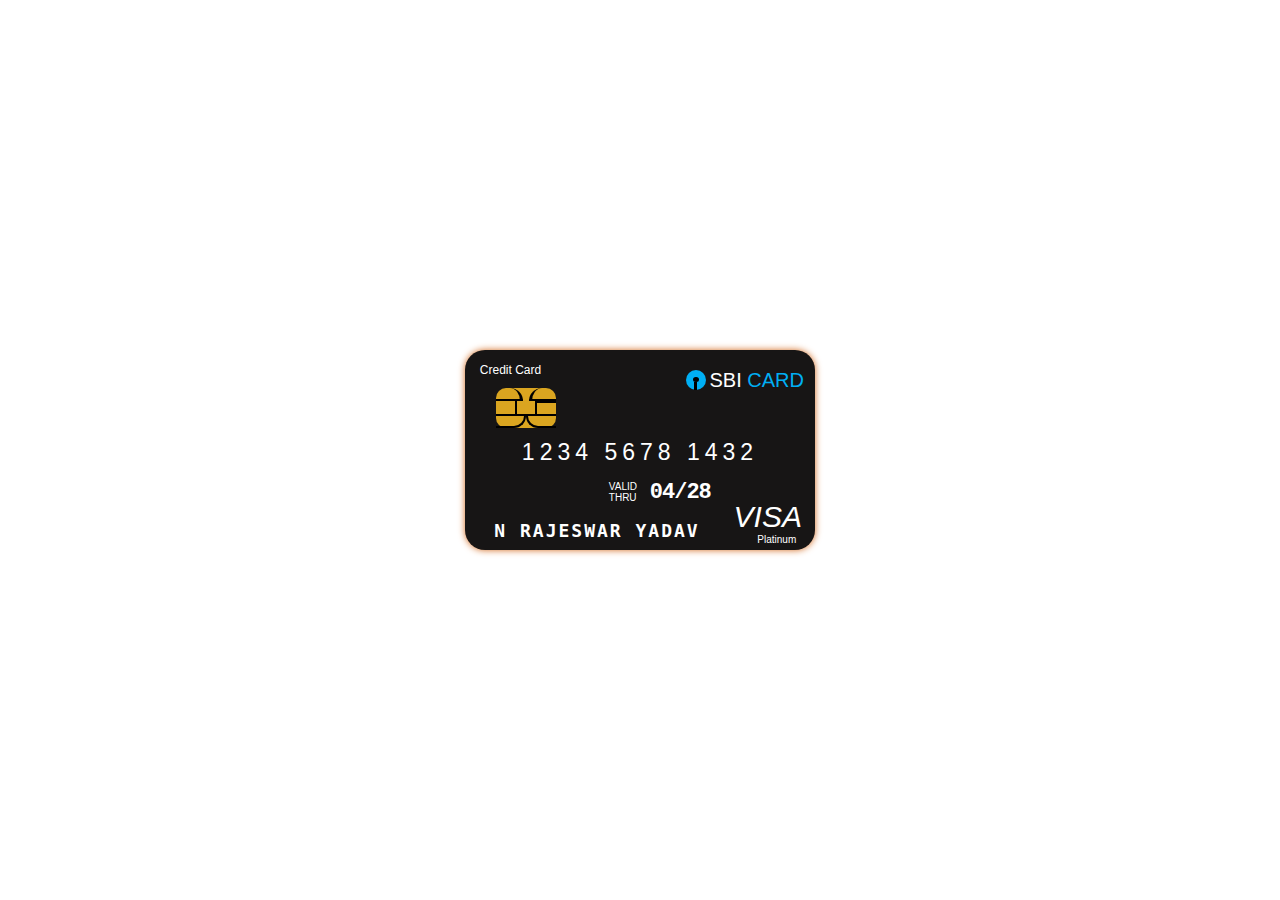
<file: index.html>
<!DOCTYPE html>
<html lang="en">
<head>
    <meta charset="UTF-8">
    <meta name="viewport" content="width=device-width, initial-scale=1.0">
    <title>ATM Card</title>
    <link rel="stylesheet" href="atmcard.css">
</head>
<body>
    <div class="mainDiv">
        <div class="centerDiv">
            <div class="topright">
                <div class="circle">
                    <div class="inner"></div>
                    <div class="bar"></div>
                </div>
                <p>SBI <span>CARD</span></p>
            </div>
            <div class="rightbottom">
                <p class="one">VISA</p>
                <p class="two">Platinum</p>
            </div>
            <div class="bottomleft">
                <p>N RAJESWAR YADAV</p>
            </div>
            <div class="cardnumber">
                <p>1234 5678 1432</p>
            </div>
            <div class="valid">
                <p>VALID</p>
                <p>THRU</p>
            </div>
            <div class="date">
                <p>04/28</p>
            </div>
            <div class="topleft">
                <p>Credit Card</p>
            </div>
            <div class="chip">
                <div class="ctop">
                    <div class="ct1"></div>
                    <div class="ct2"></div>
                    <div class="ct3"></div>
                </div>
                <div class="cmid">
                    <div class="cm1"></div>
                    <div class="cm2"></div>
                    <div class="cm3"></div>
                </div>
                <div class="cbottom">
                    <div class="cb1"></div>
                    <div class="cb2"></div>
                </div>
            </div>
        </div>
    </div>
</body>
</html>
</file>
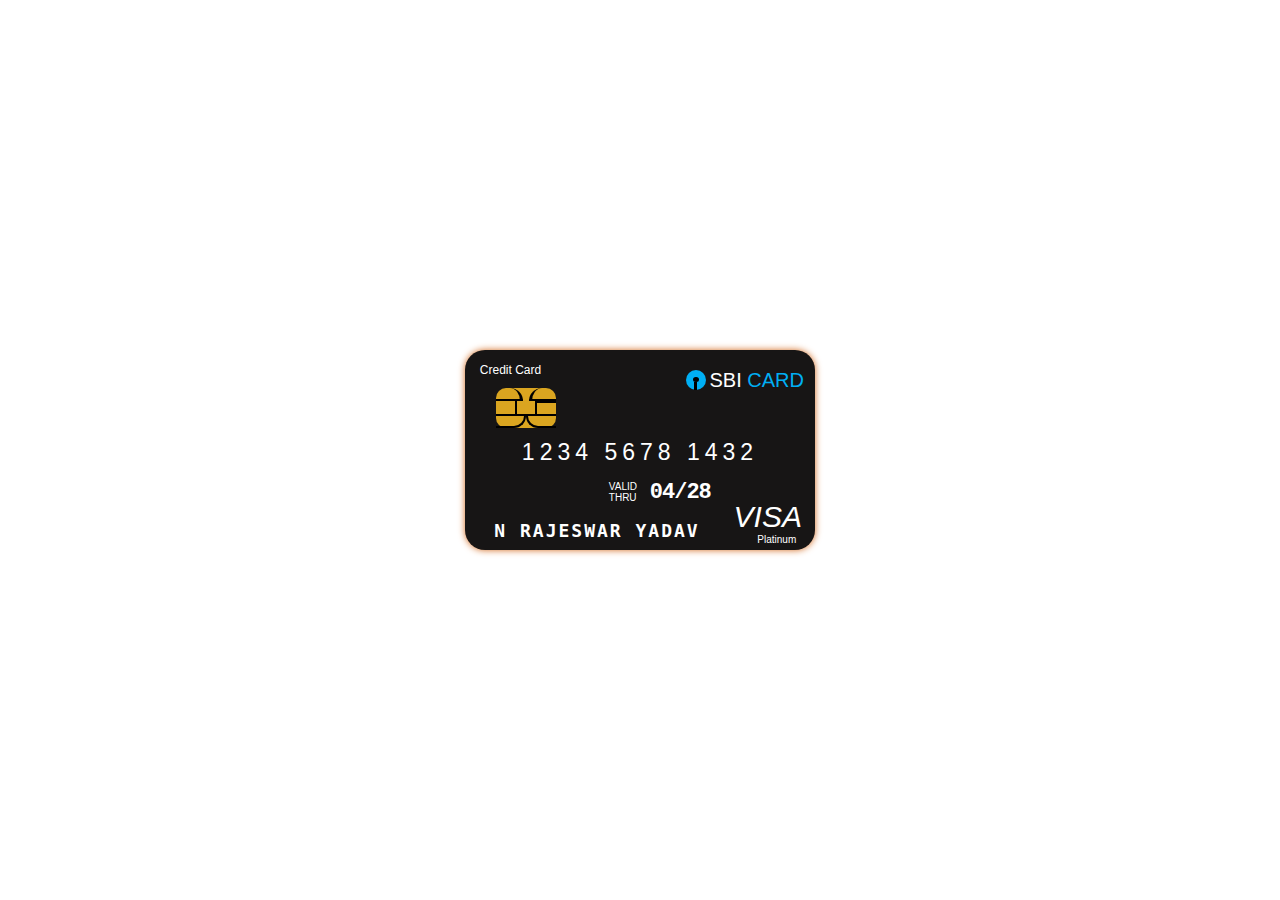
<file: atmcard.html>
<!DOCTYPE html>
<html lang="en">
<head>
    <meta charset="UTF-8">
    <meta name="viewport" content="width=device-width, initial-scale=1.0">
    <title>ATM Card</title>
    <link rel="stylesheet" href="atmcard.css">
</head>
<body>
    <div class="mainDiv">
        <div class="centerDiv">
            <div class="topright">
                <div class="circle">
                    <div class="inner"></div>
                    <div class="bar"></div>
                </div>
                <p>SBI <span>CARD</span></p>
            </div>
            <div class="rightbottom">
                <p class="one">VISA</p>
                <p class="two">Platinum</p>
            </div>
            <div class="bottomleft">
                <p>N RAJESWAR YADAV</p>
            </div>
            <div class="cardnumber">
                <p>1234 5678 1432</p>
            </div>
            <div class="valid">
                <p>VALID</p>
                <p>THRU</p>
            </div>
            <div class="date">
                <p>04/28</p>
            </div>
            <div class="topleft">
                <p>Credit Card</p>
            </div>
            <div class="chip">
                <div class="ctop">
                    <div class="ct1"></div>
                    <div class="ct2"></div>
                    <div class="ct3"></div>
                </div>
                <div class="cmid">
                    <div class="cm1"></div>
                    <div class="cm2"></div>
                    <div class="cm3"></div>
                </div>
                <div class="cbottom">
                    <div class="cb1"></div>
                    <div class="cb2"></div>
                </div>
            </div>
        </div>
    </div>
</body>
</html>
</file>
<file: atmcard.css>
*{
    margin: 0;
    padding: 0;
    color: white;
    box-sizing: border-box;
}
.mainDiv{
    height: 100svh;
    width: 100svw;
    display: flex;
    justify-content: center;
    align-items: center;
    /* position: relative; */
}
.centerDiv{
    height: 200px;
    width: 350px;
    position: relative;
    z-index: 1;
    background-color: rgb(23, 21, 21);
    border-radius: 20px;
    z-index: 0;
    /* position: absolute; */
    transition: transform 0.3s ease;
    box-shadow: 0px 0px 7px chocolate;
    display: flex;
    justify-content: center;
    align-items: center;
}
.centerDiv:hover{
    transform: scale(1.2);
    box-shadow: 0px 0px 15px  rgb(180, 255, 5);
}
.topright{
    display: flex;
    align-items: center;
    position: absolute;
    gap: 4px;
    height: 20%;
    width: 37%;
    top: 5%;
    right: 0%;
    z-index: 2;
    font-size: 20px;
    font-family: 'Franklin Gothic Medium', 'Arial Narrow', Arial, sans-serif;
}
.topright > p > span{
    color: rgb(0, 175, 244);
}
.circle{
    height: 20px;
    width: 20px;
    border-radius: 50%;
    background-color: rgb(0, 175, 244);
    display: flex;
    justify-content: center;
    align-items: center;
    flex-direction: column;
}
.inner{
    margin-top: 7px;
    height: 7px;
    width: 6px;
    border-radius: 50%;
    background-color: black;
}
.bar{
    height: 50%;
    width: 2.5px;
    background-color: black;
    margin-right: 0.5px;
}
.rightbottom{
    display: flex;
    align-items: center;
    flex-direction: column;
    position: absolute;
    height: 20%;
    width: 37%;
    bottom: 5%;
    right: -5%;
    z-index: 2;
    font-size: 20px;
    font-family: 'Franklin Gothic Medium', 'Arial Narrow', Arial, sans-serif;
}
.one{
    font-size: 30px;
    font-style: italic;
}
.two{
    position: relative;
    font-size: 10px;
    left: 7%;
}
.bottomleft{
    position: absolute;
    left: 2%;
    bottom: 0%;
    width: 250px;
    height: 40px;
    display: flex;
    justify-content: center;
    align-items: center;
    font-family: monospace;
    font-size: 18px;
    font-weight: 600;
    letter-spacing: 2px;
}
.cardnumber{
    position: absolute;
    top: 51%;
    left: 50%;
    transform: translate(-50%,-50%);
    height: 30px;
    width: 280px;
    display: flex;
    justify-content: center;
    align-items: center;
    font-size: 23px;
    letter-spacing: 5px;
    font-family: 'Lucida Sans', 'Lucida Sans Regular', 'Lucida Grande', 'Lucida Sans Unicode', Geneva, Verdana, sans-serif;
}
.valid{
    font-size: 10px;
    font-family: 'Gill Sans', 'Gill Sans MT', Calibri, 'Trebuchet MS', sans-serif;
    height: 90px;
    width: 90px;
    position: relative;
    top:38%;
    left: 30%;
}
.date{
    font-family: 'Courier New', Courier, monospace;
    font-weight: 600;
    font-size: 22px;
    letter-spacing: -1px;
    position: relative;
    top: 21%;
    left: 16%;
}
.topleft{
    font-family: 'Franklin Gothic Medium', 'Arial Narrow', Arial, sans-serif;
    position: relative;
    top: -40%;
    left: -50%;
    font-size: 12px;
}
.chip{
    height: 40px;
    width: 60px;
    background-color: goldenrod;
    top: -21%;
    left: -63%;
    position: relative;
    border-radius: 10px;
    display: flex;
    flex-direction: column;
}
.ctop,.cmid,.cbottom{
    height: 33%;
    width: 100%;
    display: flex;
}
.ct1{
    height: 100%;
    width: 45%;
    border-bottom: 2px solid black; 
    border-right: 3px solid black;
    border-top-right-radius: 20px;
}
.ct2{
    height: 100%;
    width: 10%;
}
.ct3{
    height: 100%;
    width: 45%;
    border-bottom: 2px solid black; 
    border-left: 3px solid black;
    border-top-left-radius: 20px;
}
.cm1 , .cm2 , .cm3{
    height: 100%;
    width: 30%;
}
.cm1 , .cm3{
    width: 35%;
}
.cm1{
    border-right: 2px solid black;
}
.cm3{
    border-top: 2px solid black;
    border-left: 2px solid black;
}
.cbottom{
    display: flex;
    height: 34%;
    border-top: 2px solid black;
}
.cb1{
    height: 100%;
    width: 50%;
    float: left;
    border-right: 2px solid black;
    border-bottom: 2px solid black;
    border-radius: 0 0 20px 0;

}
.cb2{
    height: 100%;
    width: 50%;
    float: right;
    border-left: 2px solid black;
    border-bottom: 2px solid black;
    border-radius: 0 0 0 20px;
}
</file>
